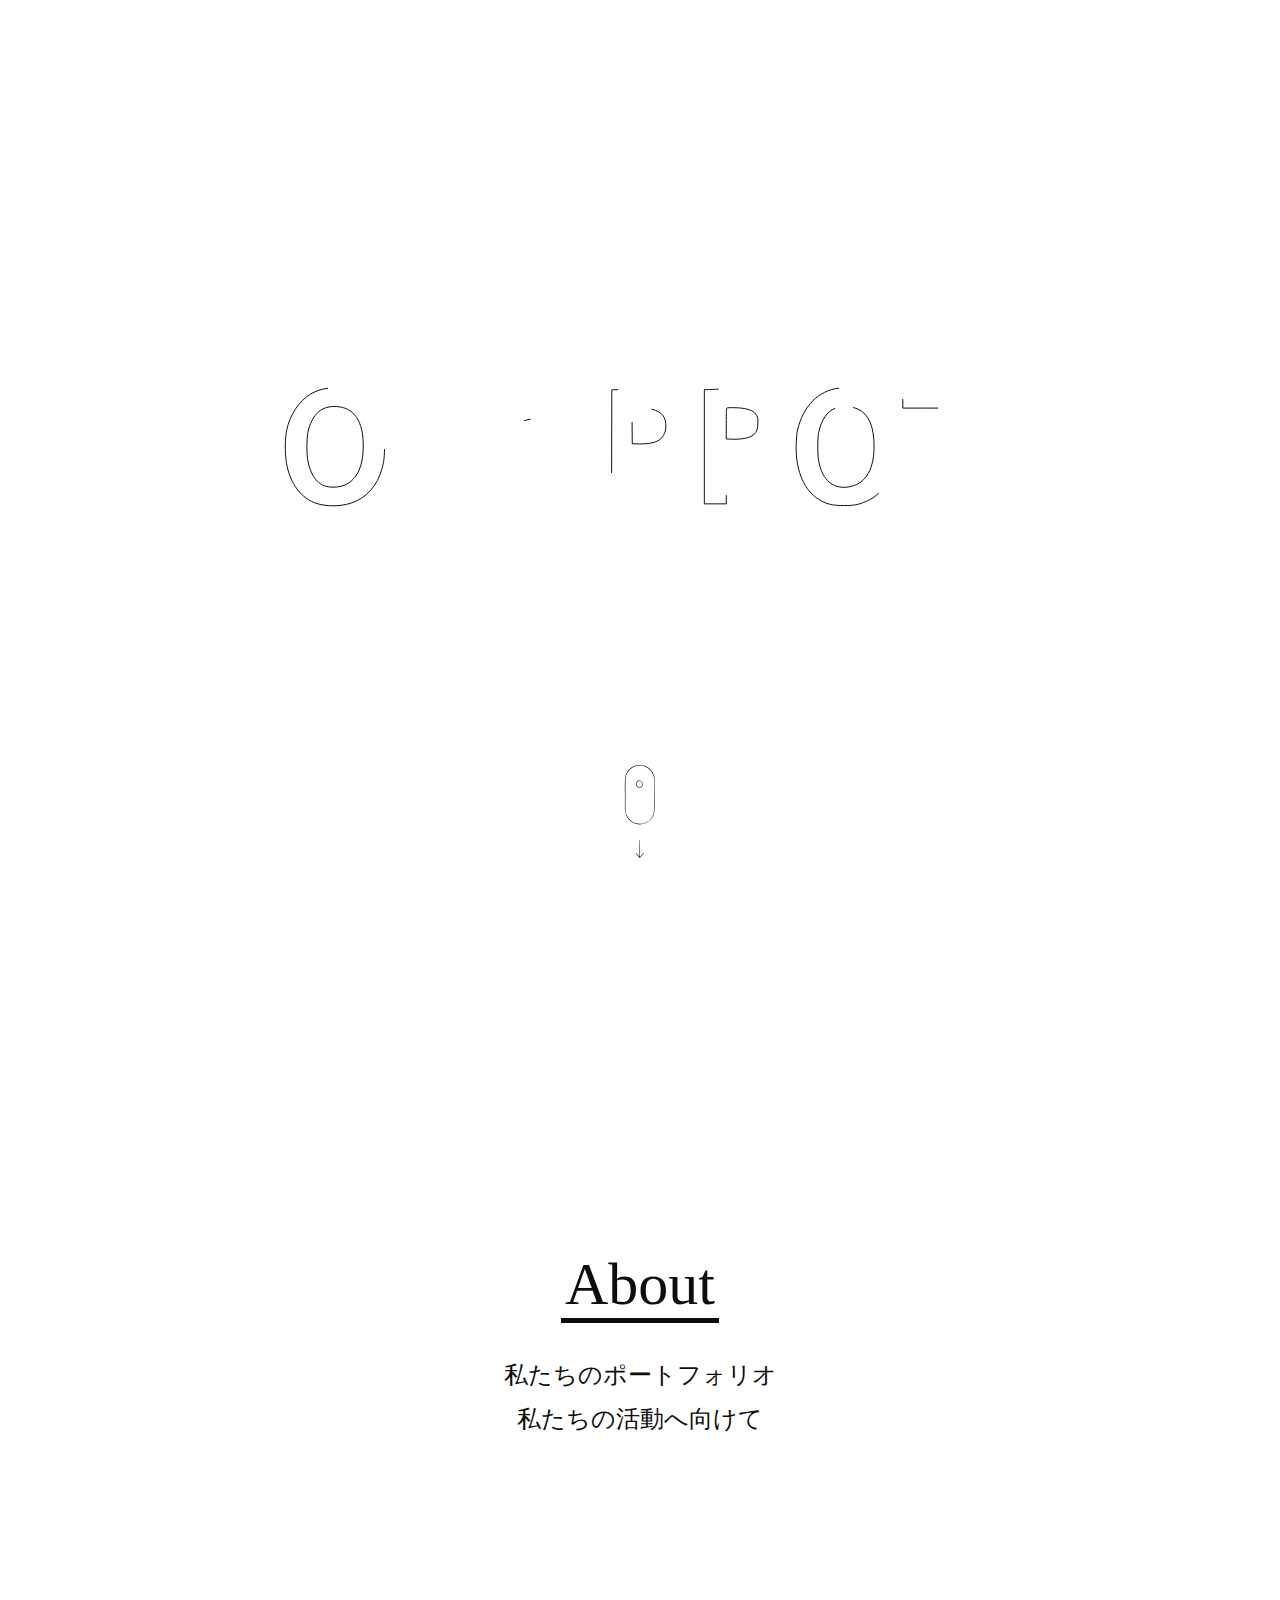
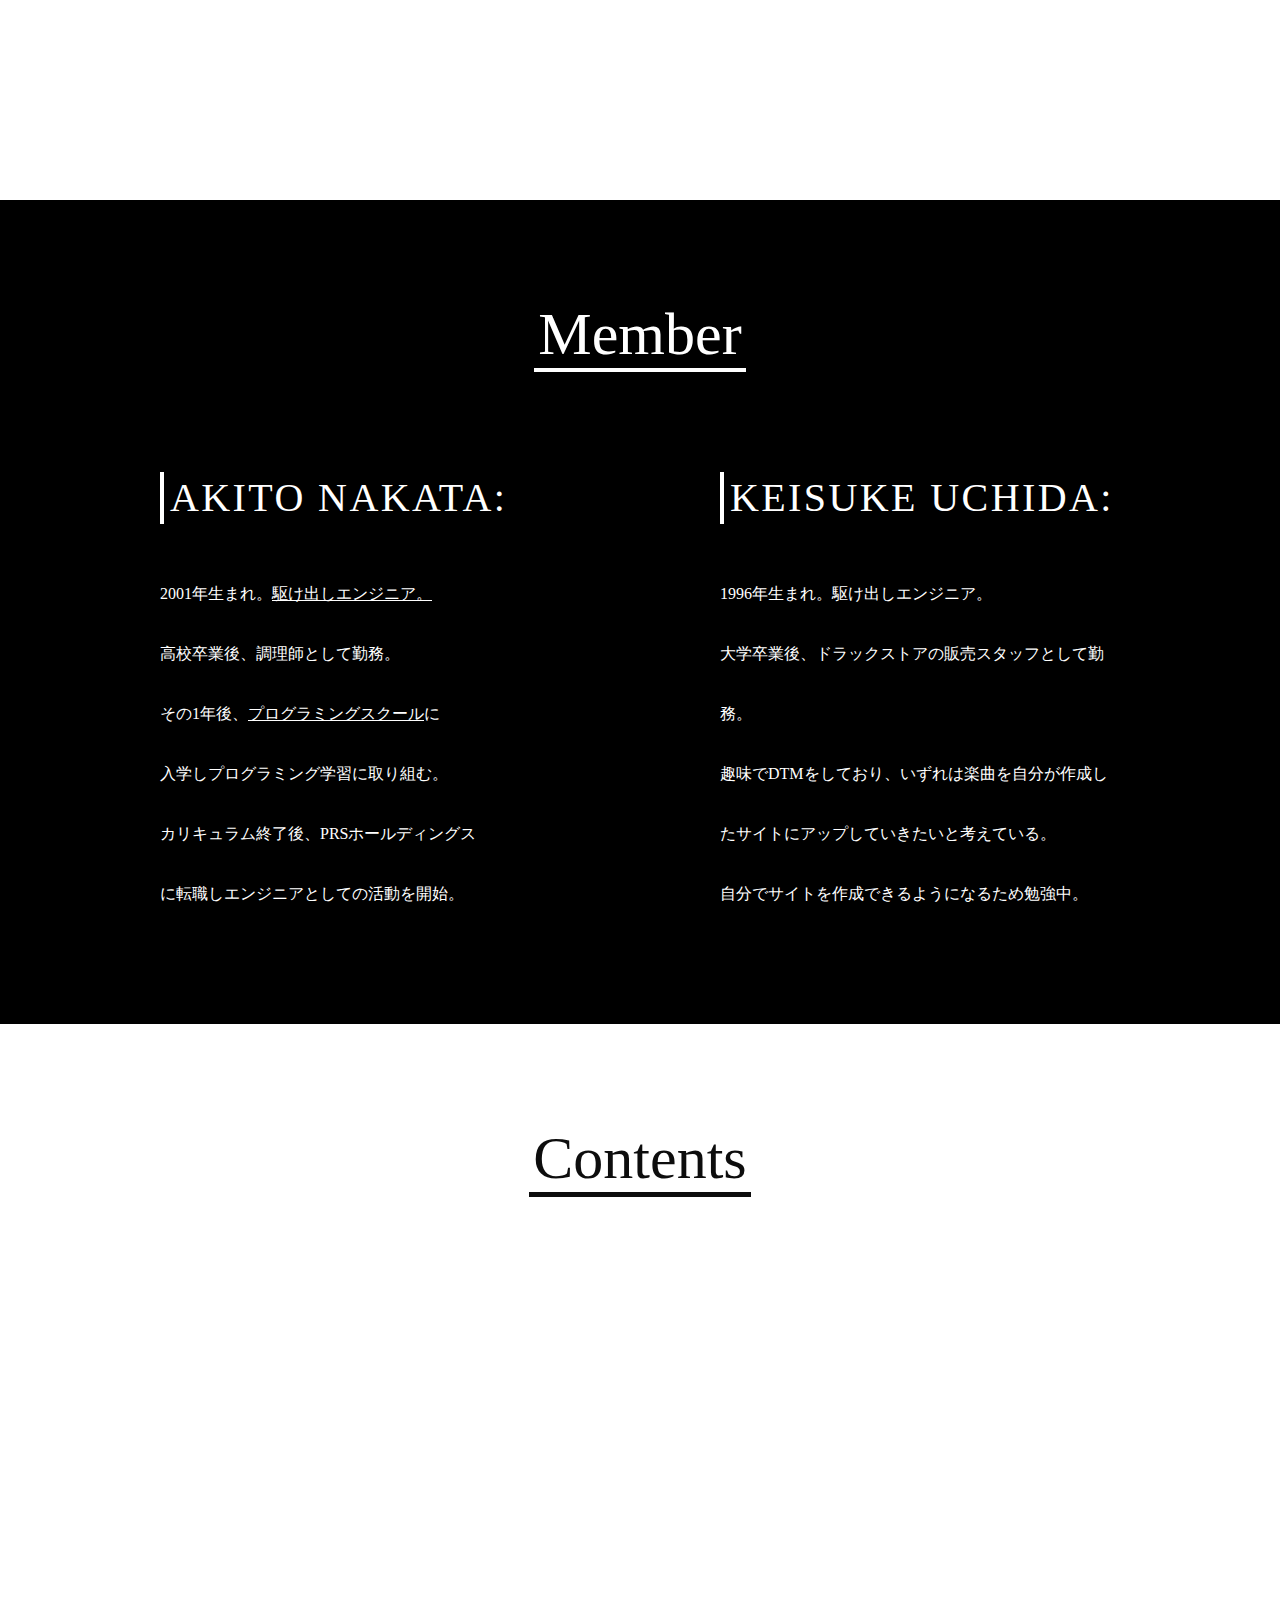
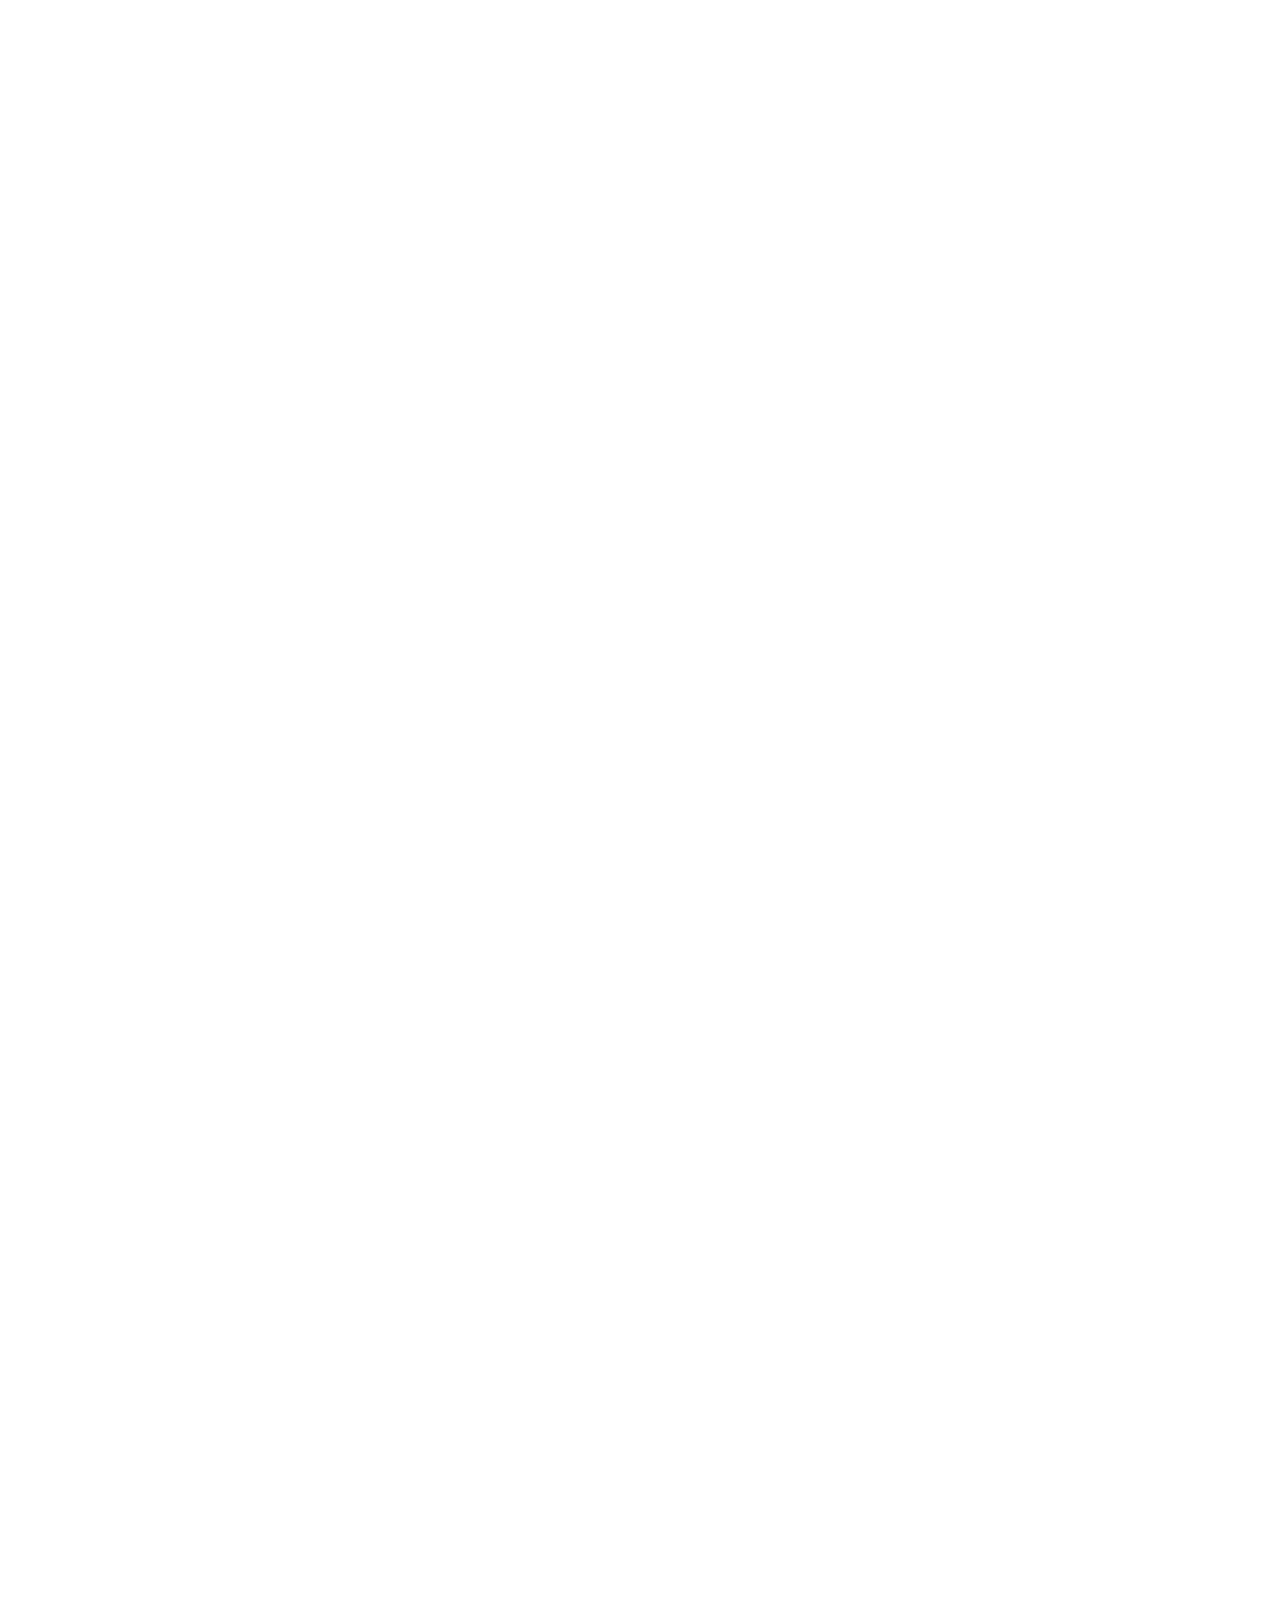
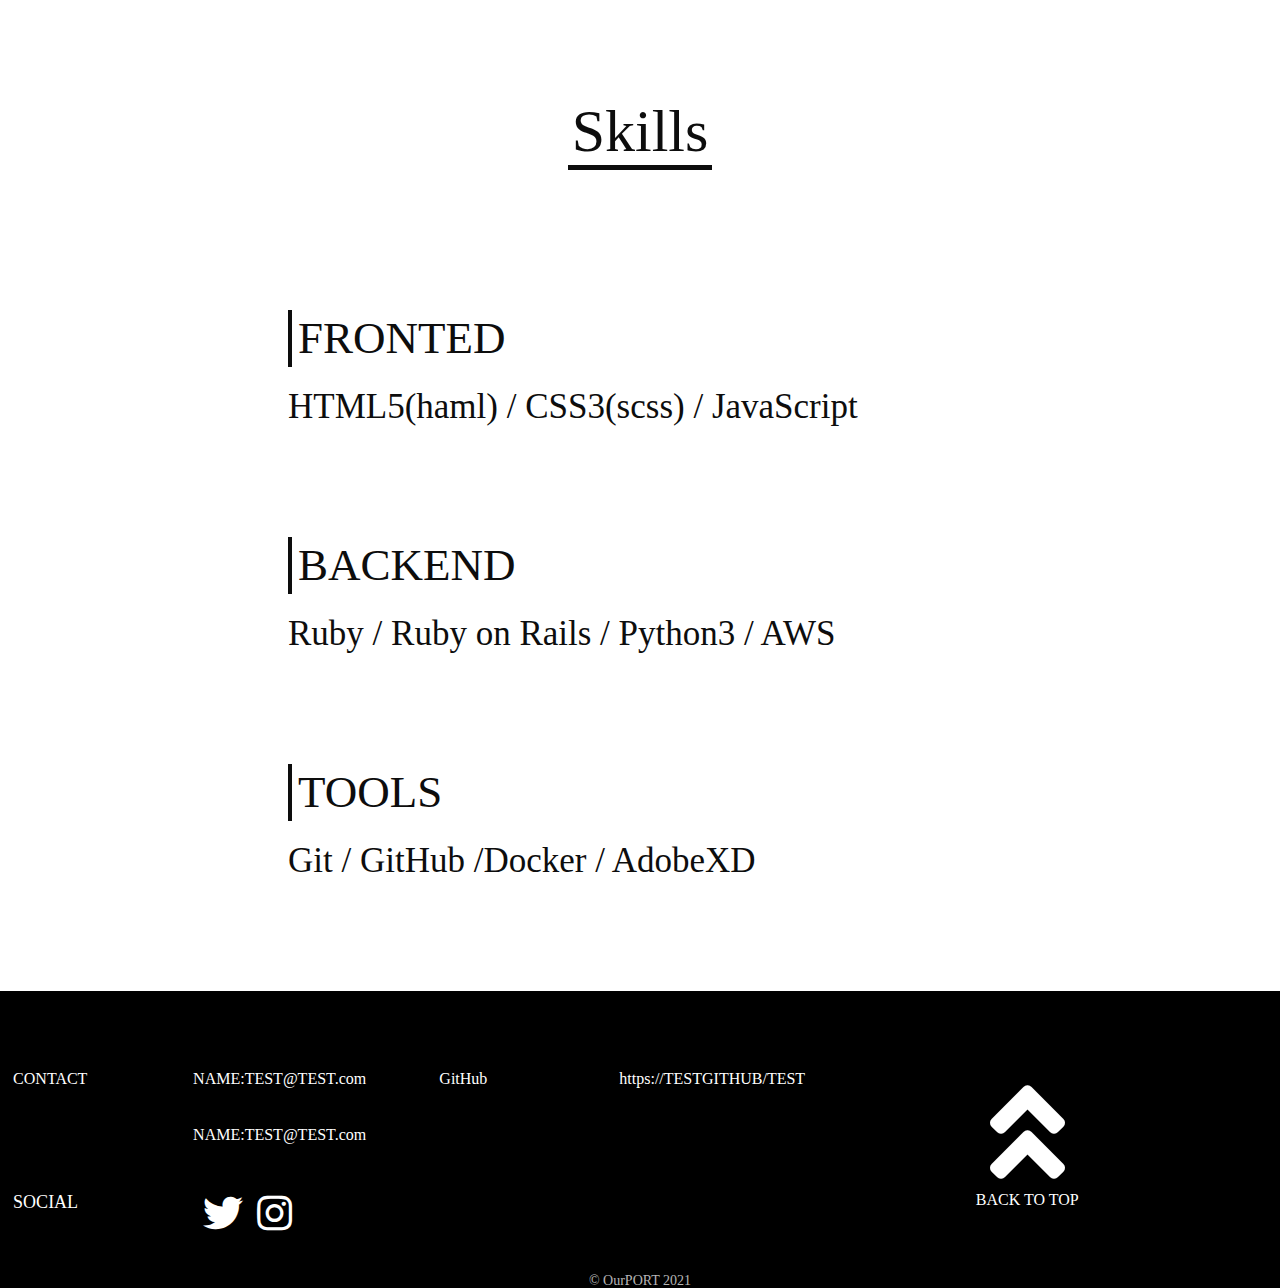
<file: OurPort/index.html>
<!DOCTYPE html>
<html lang="ja">
<head>
  <meta charset="UTF-8">
  <meta http-equiv="X-UA-Compatible" content="IE=edge">
  <meta name="viewport" content="width=device-width, initial-scale=1.0">
  <title>OurPORT</title>
  <link rel="stylesheet" href="./css/styles.min.css">
  <script src="https://ajax.googleapis.com/ajax/libs/jquery/3.4.1/jquery.min.js"></script>
  <script type="text/javascript" src="./js/vivus.js"></script>
  <script src="./js/styles.js"></script>
  <link href="https://use.fontawesome.com/releases/v5.6.1/css/all.css" rel="stylesheet">
</head>
<body>
  <div class="wrapper">
    <header>
      <h2 class="header-title">OurPORT</h2>
      <div class="cover-block"></div>
      <nav>
        <label for="menu-button-id" class="menu-button">
          <span class="span1"></span>
          <span class="span2"></span>
          <span class="span3"></span>
          <button id="menu-button-id"></button>
        </label>
        <ul class="header-menus">
          <li><a href="#1">
            TOP
            <div class="bottom-line"></div>
          </a></li>
          <li><a href="#2">
            ABOUT
            <div class="bottom-line"></div>
          </a></li>
          <li><a href="#3">
            MEMBER
            <div class="bottom-line"></div>
          </a></li>
          <li><a href="#4">
            CONTENTS
            <div class="bottom-line"></div>
          </a></li>
          <li><a href="#5">
            SKILLS
            <div class="bottom-line"></div>
          </a></li>
        </ul>
      </nav>
    </header>
  
    <main>
      <section class="main-visual" id="1">
        <div class="container">
          <svg 
          class="svg-icon" 
          id="svg-animation" 
          version="1.0" xmlns="http://www.w3.org/2000/svg"
          viewBox="0 0 1540.000000 404.000000"
          preserveAspectRatio="xMidYMid meet">
          
          <g transform="translate(0.000000,404.000000) scale(0.100000,-0.100000)"
          fill="#000000" stroke="none">
          <path class="st0" d="M1443 3229 c-109 -12 -250 -58 -343 -113 -233 -136 -421 -420 -485
          -730 -35 -171 -37 -452 -6 -646 68 -421 297 -727 616 -825 201 -61 462 -59
          670 6 312 96 542 352 634 706 36 136 43 194 48 384 10 353 -47 611 -181 819
          -157 243 -384 371 -707 400 -126 11 -130 11 -246 -1z m292 -386 c144 -36 258
          -132 324 -275 66 -142 90 -276 91 -498 0 -446 -147 -720 -435 -806 -93 -28
          -262 -25 -340 5 -181 71 -297 256 -341 544 -23 151 -15 460 16 577 46 178 140
          330 248 399 116 74 276 94 437 54z"/>
          <path class="st0" d="M11691 3229 c-404 -39 -722 -359 -832 -839 -26 -113 -36 -386 -20
          -541 47 -450 240 -769 547 -905 114 -50 214 -68 394 -68 214 -1 294 14 465 87
          275 117 482 403 550 758 46 247 37 584 -22 799 -80 293 -244 504 -478 616
          -110 54 -216 80 -366 94 -125 11 -118 11 -238 -1z m284 -385 c251 -61 390
          -279 414 -649 33 -503 -115 -832 -414 -924 -206 -64 -396 -23 -519 110 -86 93
          -144 227 -177 409 -21 112 -18 453 3 551 71 319 222 490 458 517 81 9 157 5
          235 -14z"/>
          <path class="st0" d="M9275 3210 c-82 -4 -180 -8 -217 -9 l-68 -1 0 -1145 0 -1145 220 0
          220 0 0 476 0 476 23 -6 c12 -3 66 -6 119 -6 l97 0 303 -470 303 -470 243 0
          243 0 -59 88 c-268 400 -612 934 -607 942 3 6 12 10 20 10 30 0 169 105 225
          171 106 123 160 268 160 430 -1 245 -99 432 -285 544 -181 108 -426 138 -940
          115z m455 -380 c175 -21 266 -66 313 -153 19 -36 22 -57 21 -142 0 -119 -24
          -184 -85 -239 -70 -64 -252 -99 -451 -89 l-98 6 0 308 c0 236 3 308 13 312 22
          9 201 7 287 -3z"/>
          <path class="st0" d="M7265 3201 l-130 -6 -3 -1142 -2 -1143 205 0 205 0 0 415 0 415 178
          0 c264 0 415 30 577 113 94 49 205 153 253 237 90 161 123 411 80 615 -41 196
          -196 354 -420 429 -149 50 -289 68 -563 71 -137 1 -308 -1 -380 -4z m668 -390
          c209 -55 295 -163 285 -357 -4 -67 -10 -94 -36 -147 -18 -36 -47 -78 -65 -93
          -86 -73 -226 -106 -432 -102 l-140 3 -3 354 c-2 277 1 357 10 363 24 17 296 1
          381 -21z"/>
          <path class="st0" d="M12970 3015 l0 -185 360 0 360 0 0 -960 0 -960 210 0 210 0 0 960 0
          960 380 0 380 0 0 185 0 185 -950 0 -950 0 0 -185z"/>
          <path class="st0" d="M5506 2609 c-112 -18 -205 -61 -277 -126 l-39 -35 0 66 0 66 -205 0
          -205 0 0 -835 0 -835 205 0 205 0 0 520 c0 500 1 523 21 582 33 98 109 191
          188 232 85 44 204 40 304 -10 27 -14 50 -24 52 -22 8 9 165 329 165 337 0 18
          -112 51 -203 61 -105 11 -142 11 -211 -1z"/>
          <path class="st0" d="M2907 2573 c-10 -9 -6 -1034 4 -1163 14 -182 69 -314 168 -401 188
          -166 531 -174 818 -19 41 22 76 40 79 40 2 0 4 -27 4 -60 l0 -60 200 0 200 0
          0 835 0 835 -200 0 -200 0 0 -573 0 -574 -29 -39 c-77 -108 -210 -173 -357
          -176 -38 -1 -88 4 -112 11 -55 15 -119 73 -146 131 -20 44 -21 61 -24 633 l-3
          587 -198 0 c-109 0 -201 -3 -204 -7z"/>
          </g>
          </svg>
        </div>

        <div class="mouth-icon">
          <svg version="1.0" xmlns="http://www.w3.org/2000/svg"
          viewBox="0 0 276.000000 930.000000"
          preserveAspectRatio="xMidYMid meet">
          <g transform="translate(0.000000,930.000000) scale(0.100000,-0.100000)"
          fill="#000000" stroke="none">
          <path d="M1210 8784 c-127 -23 -228 -49 -295 -75 -366 -140 -648 -435 -769
          -804 -62 -189 -59 -114 -63 -1580 -3 -882 -1 -1384 6 -1468 26 -312 141 -573
          351 -791 110 -115 218 -194 355 -261 310 -152 656 -176 975 -68 370 126 664
          414 794 779 79 222 78 186 74 1774 l-4 1405 -26 105 c-124 497 -492 856 -988
          965 -73 16 -355 29 -410 19z m247 -44 c128 -11 252 -39 343 -76 410 -166 676
          -483 772 -916 l23 -103 0 -1405 c0 -1307 -1 -1412 -18 -1500 -148 -786 -945
          -1226 -1685 -929 -281 112 -510 332 -646 620 -25 52 -54 128 -66 169 -51 184
          -50 156 -50 1630 0 858 4 1401 10 1445 55 382 274 710 605 903 149 87 335 146
          505 162 47 4 87 8 90 9 3 0 55 -4 117 -9z"/>
          <path d="M1280 7449 c-91 -18 -188 -111 -220 -213 -19 -59 -9 -191 19 -244 55
          -106 146 -165 256 -165 162 0 286 133 286 306 0 97 -28 172 -86 231 -74 74
          -161 103 -255 85z m124 -51 c61 -18 140 -101 160 -168 21 -72 20 -128 -4 -193
          -50 -134 -196 -202 -315 -148 -58 26 -121 99 -139 162 -33 111 -11 205 67 283
          72 71 141 90 231 64z"/>
          <path d="M1338 1596 l-3 -724 -140 164 c-131 153 -175 191 -175 148 0 -9 67
          -94 150 -190 82 -96 156 -184 164 -195 8 -12 21 -19 29 -17 17 4 342 384 342
          401 0 6 -8 13 -17 15 -11 2 -62 -50 -154 -157 -76 -89 -142 -161 -146 -161 -4
          0 -8 324 -8 720 0 713 0 720 -20 720 -20 0 -20 -8 -22 -724z"/>
          </g>
          </svg>
        </div>
      </section>
      <section class="about-block" id="2">
        <div class="subtitle-box bottom-none">
          <h2 class="subtitle">About</h2>
        </div>
        <p class="about-text">私たちのポートフォリオ</p>
        <p class="about-text">私たちの活動へ向けて</p>
      </section>
      <section class="member-block" id="3">
        <div class="member-titlebox">
          <div class="member-title">Member</div>
        </div>
        <figure class="people">
          <figcaption>
            <h3 class="member-name">AKITO NAKATA:</h3>
            <p class="member-sentense">2001年生まれ。<span class="under">駆け出しエンジニア。</span><br>
              高校卒業後、調理師として勤務。<br>
              その1年後、<span class="under">プログラミングスクール</span>に<br>入学しプログラミング学習に取り組む。<br>
              カリキュラム終了後、PRSホールディングス<br>に転職しエンジニアとしての活動を開始。
            </P>
          </figcaption>
          <figcaption>
            <h3 class="member-name">KEISUKE UCHIDA:</h3>
            <P class="member-sentense">1996年生まれ。駆け出しエンジニア。<br>
              大学卒業後、ドラックストアの販売スタッフとして勤務。<br>
              趣味でDTMをしており、いずれは楽曲を自分が作成したサイトにアップしていきたいと考えている。<br>
              自分でサイトを作成できるようになるため勉強中。
            </P>
          </figcaption>
        </figure>
      </section>
      <section class="contents-block" id="4">
        <div class="subtitle-box">
          <h2 class="subtitle">Contents</h2>
        </div>
        <div class="contents-items">

          <article class="content-inner">
            <div class="content-flexbox">
              <a class="image-link" href="#">
                <img class="content-image" src="./img/OurPROT.png" alt="OurPORT">
                <div class="fadeIn-black-back"></div>
              </a>
              <div class="content-texts">
                <h3 class="content-title">OurPORT</h3>
                <p class="content-text">
                  ポートフォリオサイトを私たち自身で作成。
                </p>
                <div class="item-link-buttom">
                  <a id="item-link" href="#">VIEW MORE</a>
                  <span for="item-link"></span>
                </div>
              </div>
            </div>
          </article>

          <article class="content-inner">
            <div class="content-flexbox">
              <a class="image-link" href="#">
                <img class="content-image" src="./img/Photo.jpg" alt="PHOTO APP">
                <div class="fadeIn-black-back"></div>
              </a>
              <div class="content-texts">
                <h3 class="content-title">PhotoApp</h3>
                <p class="content-text">
                  チーム開発にてい製作したインスタグラムのようなWebアプリケーション作成。
                </p>
                <div class="item-link-buttom">
                  <a id="item-link" href="#">VIEW MORE</a>
                  <span for="item-link"></span>
                </div>
              </div>
            </div>
          </article>

          <article class="content-inner">
            <div class="content-flexbox">
              <a class="image-link" href="#">
                <img class="content-image" src="./img/401cf772386e2c05396f064b91cc01e4.jpg" alt="フリマアプリ">
                <div class="fadeIn-black-back"></div>
              </a>
              <div class="content-texts">
                <h3 class="content-title">フリマアプリ</h3>
                <p class="content-text">
                  変更
                </p>
                <div class="item-link-buttom">
                  <a id="item-link" href="#">VIEW MORE</a>
                  <span for="item-link"></span>
                </div>
              </div>
            </div>
          </article>

        </div>
      </section>
      <section class="skills-block" id="5">
        <div class="subtitle-box">
          <h2 class="subtitle">Skills</h2>
        </div>
        <div class="skills">
          <h3 class="skills-type">FRONTED</h3>
          <P class="skills-name">HTML5(haml) / CSS3(scss) / JavaScript</P>
          <h3 class="skills-type">BACKEND</h3>
          <P class="skills-name">Ruby / Ruby on Rails / Python3 / AWS </P>
          <h3 class="skills-type">TOOLS</h3>
          <P class="skills-name">Git / GitHub /Docker / AdobeXD</P>
        </div>
      </section>
    </main>

    <footer>
      <div class="footer-inner">
        <div class="footer-contents-left">
          <div class="footer-content-1">
            <h3 class="contact">CONTACT</h3>
            <ul class="footer-texter">
              <li class="footer-text">NAME:TEST@TEST.com</li>
              <li class="footer-text">NAME:TEST@TEST.com</li>
            </ul>
          </div>
          <div class="footer-content-2">
            <p class="footer-SOCIAL">SOCIAL</p>
            <a class="list-items">
              <i class="fab fa-twitter twitter-icon"></i>
              <i class="fab fa-instagram instagram-icon"></i>
            </a>
          </div>
        </div>
        <div class="footer-contents-middle">
          <h3 class="GitHub">GitHub</h3>
          <p class="footer-http">https://TESTGITHUB/TEST</p>
        </div>
        <div class="footer-contents-right">
          <p class="back"><i class="fas fa-angle-double-up angel-up-icon"></i>BACK TO TOP</p>
        </div>
      </div>
      <div class="class-copy">
        <small>&copy; OurPORT 2021</small>
      </div>
    </footer>
    <div class="cursor"></div>
  </div>
</body>
</html>
</file>
<file: OurPort/css/styles.min.css>
html,body,div,span,applet,object,iframe,h1,h2,h3,h4,h5,h6,p,blockquote,pre,a,abbr,acronym,address,big,cite,code,del,dfn,em,img,ins,kbd,q,s,samp,small,strike,strong,sub,sup,tt,var,b,u,i,center,dl,dt,dd,ol,ul,li,fieldset,form,label,legend,table,caption,tbody,tfoot,thead,tr,th,td,article,aside,canvas,details,embed,figure,figcaption,footer,header,hgroup,menu,nav,output,ruby,section,summary,time,mark,audio,video{margin:0;padding:0;border:0;font-size:100%;font:inherit;vertical-align:baseline;box-sizing:border-box;font-family:'Trebuchet MS';color:#0D0D0D}article,aside,details,figcaption,figure,footer,header,hgroup,menu,nav,section{display:block}body{line-height:1}ol,ul{list-style:none}blockquote,q{quotes:none}blockquote:before,blockquote:after,q:before,q:after{content:'';content:none}table{border-collapse:collapse;border-spacing:0}.wrapper{width:100vw;overflow:hidden;box-sizing:border-box;background-color:#ffffff;position:relative}button{background-color:transparent;border:none;outline:none;padding:0;appearance:none}.subtitle-box{display:flex;justify-content:center}.subtitle-box h2.subtitle{padding:4px;border-bottom:solid 5px #0D0D0D}.subtitle-box.bottom-none{margin-bottom:40px}@media screen and (min-width: 900px){.subtitle-box{margin-bottom:140px}.subtitle-box h2.subtitle{font-size:60px}.about-text{font-size:24px;margin-bottom:20px}}@media screen and (min-width: 480px) and (max-width: 899px){.subtitle-box{margin-bottom:120px}.subtitle-box h2.subtitle{font-size:48px}.about-text{font-size:18px;margin-bottom:20px}}@media screen and (max-width: 479px){.subtitle-box{margin-bottom:100px}.subtitle-box h2.subtitle{font-size:36px}.about-text{font-size:16px;margin-bottom:20px}}header{width:100vw;position:fixed;z-index:10}header h2.header-title{color:#0D0D0D;font-size:32px;font-weight:bold;letter-spacing:2px;-webkit-text-stroke:1px #fff;position:absolute;top:28px;left:8%;transition:.8s;transform:translateX(-60px);opacity:0}header h2.header-title.sticky{transform:translateX(0);opacity:1}header .cover-block{position:absolute;top:20px;right:8%;transform:translateX(60px);z-index:8;height:50px;width:50px;background-color:transparent}header nav{position:absolute;top:20px;right:8%;transform:translateX(60px);transition:.8s;opacity:0}header nav .menu-button{height:50px;width:50px;background-color:#fff;border:1px solid #0D0D0D;border-radius:50%;display:block;position:relative;cursor:pointer;z-index:5}header nav .menu-button span{height:1px;width:30px;background-color:#0D0D0D;display:inline-block}header nav .menu-button .span1{position:absolute;top:15px;left:10px;transition:1s}header nav .menu-button .span2{position:absolute;top:24px;left:10px;transition:1s}header nav .menu-button .span3{position:absolute;top:33px;left:10px;transition:1s}header nav .menu-button.clicked .span1{transform:rotate(45deg) translate(6px, 7px)}header nav .menu-button.clicked .span2{transform:translateX(6px);opacity:0}header nav .menu-button.clicked .span3{transform:rotate(-45deg) translate(6px, -7px)}header nav ul.header-menus{height:120vh;width:440px;background-color:#0D0D0D;position:fixed;z-index:3;top:-20px;left:320px;padding:80px 0 0 60px;transform:translateX(0);transition:1s}header nav ul.header-menus li{margin-top:36px}header nav ul.header-menus li a{font-size:24px;color:#fff;cursor:pointer;text-decoration:none;display:inline-block}header nav ul.header-menus li a .bottom-line{height:2px;width:100%;background-color:#fff;transition:.6s;transform:scale(0, 1)}header nav ul.header-menus li a:hover .bottom-line{transform:scale(1, 1)}@media screen and (min-width: 480px) and (max-width: 899px){header nav ul.header-menus li{margin-top:34px}header nav ul.header-menus li a{font-size:22px}}@media screen and (max-width: 479px){header nav ul.header-menus li{margin-top:30px}header nav ul.header-menus li a{font-size:18px}}header nav.sticky{transform:translateX(0);opacity:1}main .main-visual{height:100vh;width:100vw;position:relative}main .main-visual .container{width:60%;position:absolute;top:50%;left:50%;transform:translate(-50%, -50%)}main .main-visual .container .svg-icon{height:100%;width:100%}main .main-visual .container path.st0{fill:none;stroke:#0D0D0D;stroke-width:20;animation:fill-black 1s ease-in 2.6s forwards}@keyframes fill-black{0%{fill:#fff}100%{fill:#0D0D0D}}main .main-visual .mouth-icon{position:absolute;bottom:30px;left:50%;transform:translateX(-50%);animation:icon-fadeIn .8s ease 3.8s both}main .main-visual .mouth-icon svg{width:5vw;height:12vh;transition:.4s}main .main-visual .mouth-icon svg.sticky{opacity:0}@keyframes icon-fadeIn{0%{transform:translate(-50%, 30%);opacity:0}100%{transform:translateX(-50%);opacity:1}}main .about-block{height:100Vh;width:100vw;display:flex;justify-content:center;align-items:center;flex-direction:column;animation:zoomIn 1s cubic-bezier(0.25, 1, 0.5, 1) 1 forwards}main .about-block .title{font-size:60px;margin-bottom:4px}main .about-block .line{height:5px;width:200px;background-color:black;margin-bottom:40px}main .about-block p{font-family:'Hiragino Kaku Gothic ProN'}@keyframes zoomIn{0%{transform:scale(0.8);opacity:0}100%{opacity:1;transform:scale(1)}}main .member-block{width:100vw;justify-content:center;align-items:center;flex-direction:column;background-color:black}main .member-block .member-titlebox{display:flex;justify-content:center;padding:100px 0px}main .member-block .member-titlebox .member-title{text-align:center;color:#ffffff;font-size:60px;padding:4px;border-bottom:#fff solid 4px;animation:fadeIn 2.5s cubic-bezier(0.33, 1, 0.68, 1) 1 forwards}main .member-block .people{display:flex;justify-content:space-evenly;padding-bottom:100px}main .member-block .people figcaption{width:400PX}main .member-block .people .member-name{color:#ffffff;font-size:40px;letter-spacing:0.06em;border-left:#fff solid 4px;padding:6px;animation:fadeIn 2.5s cubic-bezier(0.33, 1, 0.68, 1) 1 forwards;animation-delay:1s}main .member-block .people .member-sentense{color:#ffffff;font-size:16px;padding-top:40px;line-height:60px;animation:fadeIn 2.5s cubic-bezier(0.33, 1, 0.68, 1) 1 forwards;animation-delay:2s}main .member-block .people .under{text-decoration:underline;color:#ffffff}@media screen and (max-width: 750px){main .people{flex-direction:column;align-items:center}}@keyframes fadeIn{0%{opacity:0}100%{opacity:1}}main .contents-block{width:100vw;padding:100px 6%}main .contents-block article.content-inner{width:100%}main .contents-block article.content-inner .content-flexbox{width:100%;display:none}main .contents-block article.content-inner .content-flexbox a.image-link{height:50%;overflow:hidden;position:relative;animation:border-add .1s ease 1s both}@keyframes border-add{100%{border:solid 1px #0D0D0D}}main .contents-block article.content-inner .content-flexbox a.image-link .content-image{width:100%;object-fit:cover;opacity:0;transition:1s;animation:fadeIn-image .1s ease .9s both}@keyframes fadeIn-image{100%{opacity:1}}main .contents-block article.content-inner .content-flexbox .image-link:hover .content-image{transform:scale(1.06)}main .contents-block article.content-inner .content-flexbox .content-texts h3.content-title{animation:fadeIn-texts .6s ease both;border-left:3px solid #0D0D0D;padding-left:10px}main .contents-block article.content-inner .content-flexbox .content-texts p.content-text{margin-top:20px;line-height:32px;animation:fadeIn-texts .6s ease .4s both}main .contents-block article.content-inner .content-flexbox .content-texts .item-link-buttom{height:60px;width:280px;border:solid 2px #fff;text-align:center;margin-top:20px;position:relative;overflow:hidden;z-index:1;mix-blend-mode:difference;animation:fadeIn-texts .6s ease .8s both}main .contents-block article.content-inner .content-flexbox .content-texts .item-link-buttom a#item-link{height:100%;width:100%;font-size:22px;text-decoration:none;color:#fff;display:inline-block;line-height:60px;padding-right:16px;transition:.4s;transition-delay:.2s;position:relative;z-index:2;mix-blend-mode:difference}main .contents-block article.content-inner .content-flexbox .content-texts .item-link-buttom span{height:18px;width:18px;display:inline-block;border-top:solid 3px #fff;border-right:solid 3px #fff;transform:rotate(45deg) translateY(-60%);transition:.4s;transition-delay:.2s;position:absolute;top:50%;right:66px;z-index:2;mix-blend-mode:difference}main .contents-block article.content-inner .content-flexbox .content-texts .item-link-buttom::before{content:"";height:120%;width:120%;background-color:#fff;position:absolute;top:0;left:0;z-index:1;transform-origin:right top;transform:skewX(-30deg) scale(0, 1);transition:.8s}main .contents-block article.content-inner .content-flexbox .content-texts .item-link-buttom:hover::before{transform:skewX(-30deg) scale(1, 1)}main .contents-block article.content-inner:first-child{margin-top:0}@media screen and (min-width: 901px){main article.content-inner{height:60vh;margin-top:120px}main article.content-inner .content-flexbox a.image-link{width:62.5%}main article.content-inner .content-texts{width:37.5%;padding:230px 50px 0 50px}main article.content-inner .content-texts h3.content-title{font-size:44px;letter-spacing:4px}main article.content-inner .content-texts p.content-text{font-size:16px}main article.content-inner:nth-of-type(2n)>.content-flexbox{flex-direction:row-reverse}}@media screen and (max-width: 900px){main article.content-inner{height:70vh;margin-top:120px}main article.content-inner .content-flexbox{flex-direction:column}main article.content-inner .content-flexbox a.image-link{width:100%}main article.content-inner .content-texts{padding:50px 0}main article.content-inner .content-texts h3.content-title{font-size:28px;letter-spacing:3px}main article.content-inner .content-texts p.content-text{font-size:14px}main article.content-inner:nth-of-type(2n)>.content-flexbox{flex-direction:column}}@media screen and (max-width: 600px){main article.content-inner{margin-top:0}}main .skills-block{width:100vw;justify-content:center;align-items:center}main .skills-block .skills-titlebox{display:flex;justify-content:center;padding:100px 0px 90px 0px;flex-direction:column;align-items:center;animation:fadeIn 3.5s ease 1s none}main .skills-block .skills-titlebox .skills-title{text-align:center;font-size:70px;padding:4px}main .skills-block .skills-titlebox .skills-line{height:5px;width:250px;background-color:#0D0D0D;margin-bottom:40px}main .skills-block .skills{width:55vw;margin:0 auto}main .skills-block .skills .skills-type{font-size:45px;border-left:#0D0D0D solid 4px;padding:6px;animation:fadeIn 2.5s ease 1s both}main .skills-block .skills .skills-name{font-size:35px;padding:10px 0px 100px 0px;line-height:60px;animation:fadeIn 2.5s ease 2s both}@keyframes fadeIn{0%{opacity:0}100%{opacity:1}}footer{height:33Vh;width:100vw}footer .footer-inner{display:flex;width:100vw;height:100%;background-color:black;margin:0 auto}footer .footer-inner .footer-contents-left{background:black;padding:80px 0px;font-size:16px;flex-direction:column}footer .footer-inner .footer-contents-left .footer-content-1{display:flex;justify-content:center}footer .footer-inner .footer-contents-left .footer-content-1 .contact{width:100px;color:#ffffff}footer .footer-inner .footer-contents-left .footer-content-1 .footer-texter{width:300px;margin-bottom:50px}footer .footer-inner .footer-contents-left .footer-content-1 .footer-texter .footer-text:last-child{margin-bottom:0}footer .footer-inner .footer-contents-left .footer-content-1 .footer-texter .footer-text{color:#ffffff;margin-left:80px;margin-bottom:40px}footer .footer-inner .footer-contents-left .footer-content-2{display:flex;justify-content:center}footer .footer-inner .footer-contents-left .footer-content-2 .footer-SOCIAL{width:100px;color:#ffffff;font-size:18px}footer .footer-inner .footer-contents-left .footer-content-2 .list-items{width:300px}footer .footer-inner .footer-contents-left .footer-content-2 .twitter-icon::before{font-family:"Font Awesome 5 Brands";content:'\f099';color:#ffffff;font-weight:40px;font-size:40px;margin-left:90px;animation:fuwafuwa 3s infinite ease-in-out .8s alternate;background:no-repeat center center / 60px auto;display:inline-block;transition:1.5s ease-in-out}footer .footer-inner .footer-contents-left .footer-content-2 .instagram-icon::before{font-family:"Font Awesome 5 Brands";content:'\f16d';color:#ffffff;font-weight:40px;font-size:40px;margin-left:10px;animation:fuwafuwa 3s infinite ease-in-out .8s alternate;background:no-repeat center center / 60px auto;display:inline-block;transition:1.5s ease-in-out}footer .footer-inner .footer-contents-middle{background:black;padding:80px 0px;display:flex;justify-content:center}footer .footer-inner .footer-contents-middle .GitHub{width:100px;color:#ffffff}footer .footer-inner .footer-contents-middle .footer-http{width:300px;color:#ffffff;padding-left:80px}footer .footer-inner .footer-contents-right{background:black;position:relative}footer .footer-inner .footer-contents-right .back{display:flex;flex-direction:column;text-align:center;color:#ffffff;position:absolute;bottom:80px;right:200px}footer .footer-inner .footer-contents-right .back .angel-up-icon::before{font-family:"Font Awesome 5 free";content:'\f102';color:#ffffff;font-weight:120px;font-size:120px;margin-bottom:50px}footer .class-copy{position:absolute;bottom:0%;width:100%;text-align:center;justify-content:flex-end}footer .class-copy small{color:#ffffffb7;font-size:14px}@media screen and (max-width: 1100px){footer{height:70vh}.footer-inner{flex-direction:column}.footer-inner .footer-contents-left{height:40%;width:100%}.footer-inner .footer-contents-middle{height:40%;width:100%}.footer-inner .footer-contents-right{height:20%;width:100%;position:relative}.footer-inner .footer-contents-right .back{position:absolute;bottom:80px;left:200px}}@media screen and (min-width: 1101px){.footer-contents-left{width:33.3%}.footer-contents-middle{width:33.3%}.footer-contents-right{width:33.3%}}@keyframes fuwafuwa{0%{transform:translate(0, 0) rotate(-7deg)}50%{transform:translate(0, -7px) rotate(0deg)}100%{transform:translate(0, 0) rotate(7deg)}}.cursor{position:fixed;top:0;left:0;width:16px;height:16px;background-color:#ffffff;border-radius:50%;z-index:999;transition:.1s;opacity:0;pointer-events:none;mix-blend-mode:difference}.fadeIn-black-back{height:100%;width:100%;background-color:#0D0D0D;position:absolute;top:0;z-index:2;animation:fadeIn-contents 2s ease both}@keyframes fadeIn-contents{0%{transform:scale(0, 1);transform-origin:left}40%{transform:scale(1, 1);transform-origin:left}50%{transform:scale(1, 1);transform-origin:right}100%{transform:scale(0, 1);transform-origin:right}}@keyframes fadeIn-texts{0%{transform:translateX(-20%);opacity:0}100%{transform:translateX(0);opacity:1}}
</file>
